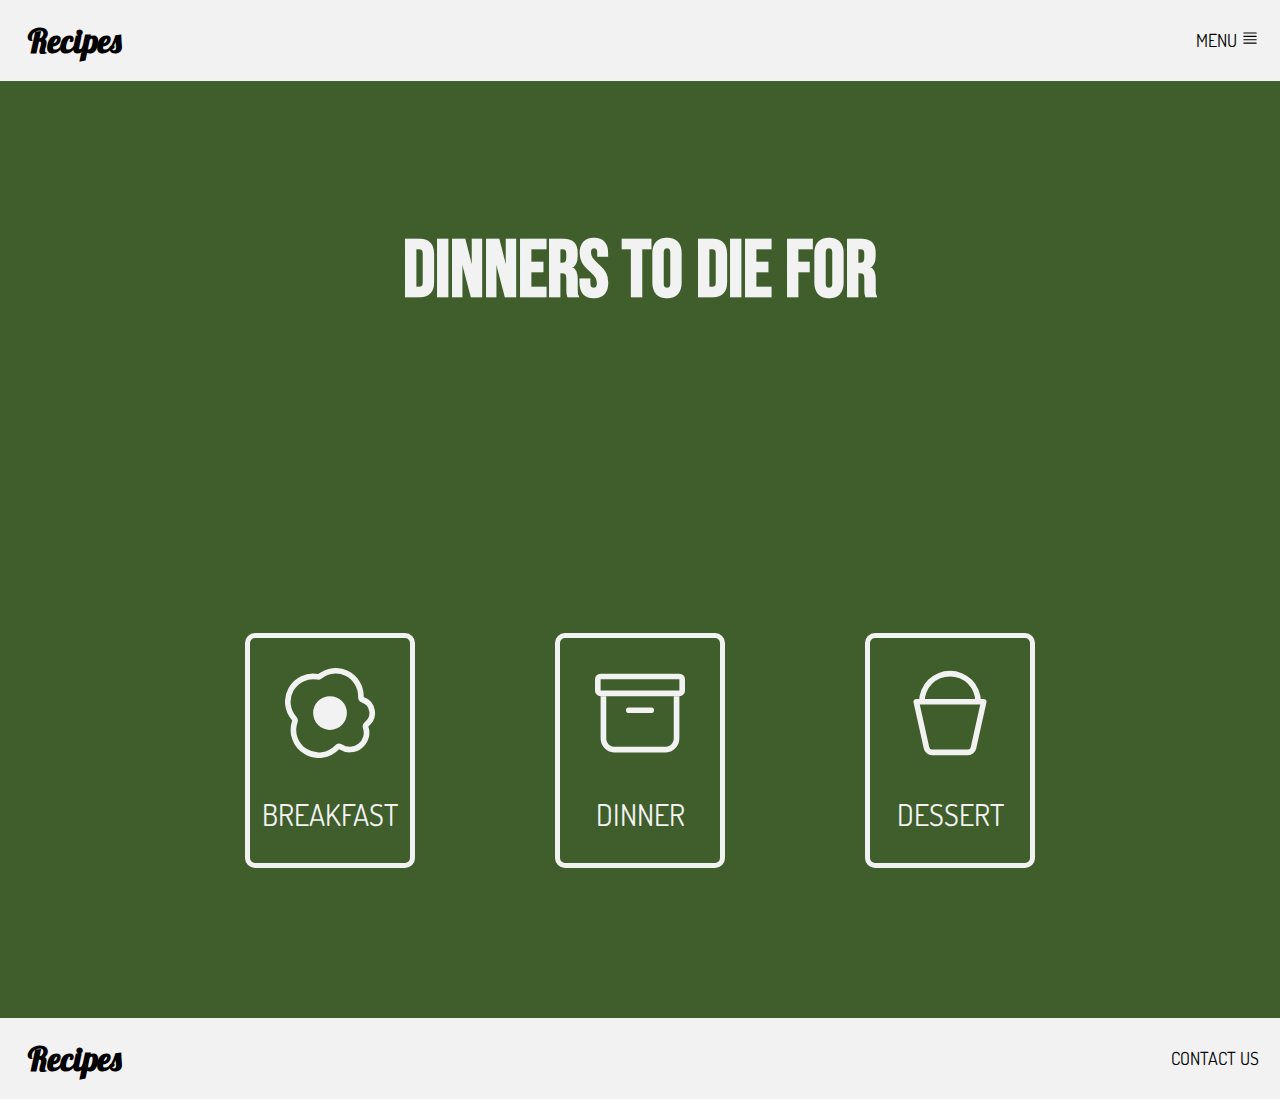
<file: index.html>
<!DOCTYPE html>
<html lang="en">

<head>
  <meta charset="utf-8">
  <title>GitHub Page Testing</title>
  <link rel="stylesheet" href="main.css" type="text/css"/>
  <link href="https://fonts.googleapis.com/css2?family=Bebas+Neue&family=Dosis:wght@300&family=Lobster&display=swap" rel="stylesheet">
</head>

<body>

  <div class="header">
    <a href="index.html" class="logo header-left">Recipes</a>
    <div class="header-right">
      <a href="all_recipes.html" class="menu">
        MENU
        <svg width="1em" height="1em" viewBox="0 0 16 16" class="bi bi-justify" fill="currentColor" xmlns="http://www.w3.org/2000/svg">
          <path fill-rule="evenodd" d="M2 12.5a.5.5 0 0 1 .5-.5h11a.5.5 0 0 1 0 1h-11a.5.5 0 0 1-.5-.5zm0-3a.5.5 0 0 1 .5-.5h11a.5.5 0 0 1 0 1h-11a.5.5 0 0 1-.5-.5zm0-3a.5.5 0 0 1 .5-.5h11a.5.5 0 0 1 0 1h-11a.5.5 0 0 1-.5-.5zm0-3a.5.5 0 0 1 .5-.5h11a.5.5 0 0 1 0 1h-11a.5.5 0 0 1-.5-.5z"/>
        </svg>
      </a>
    </div>
  </div>

  <div class="banner">
    <h1>Dinners To Die For</h1>
  </div>

  <div class="main">
    <a href="#" class="breakfast">
      <svg width="3em" height="3em" viewBox="0 0 16 16" class="bi bi-egg-fried" fill="currentColor" xmlns="http://www.w3.org/2000/svg">
        <path fill-rule="evenodd" d="M13.665 6.113a1 1 0 0 1-.667-.977L13 5a4 4 0 0 0-6.483-3.136 1 1 0 0 1-.8.2 4 4 0 0 0-3.693 6.61 1 1 0 0 1 .2 1 4 4 0 0 0 6.67 4.087 1 1 0 0 1 1.262-.152 2.5 2.5 0 0 0 3.715-2.905 1 1 0 0 1 .341-1.113 2.001 2.001 0 0 0-.547-3.478zM14 5c0 .057 0 .113-.003.17a3.001 3.001 0 0 1 .822 5.216 3.5 3.5 0 0 1-5.201 4.065 5 5 0 0 1-8.336-5.109A5 5 0 0 1 5.896 1.08 5 5 0 0 1 14 5z"/>
        <circle cx="8" cy="8" r="3"/>
      </svg>
      <p>
        BREAKFAST
      </p>
    </a>
    <a href="#" class="dinner">
      <svg width="3em" height="3em" viewBox="0 0 16 16" class="bi bi-archive" fill="currentColor" xmlns="http://www.w3.org/2000/svg">
        <path fill-rule="evenodd" d="M2 5v7.5c0 .864.642 1.5 1.357 1.5h9.286c.715 0 1.357-.636 1.357-1.5V5h1v7.5c0 1.345-1.021 2.5-2.357 2.5H3.357C2.021 15 1 13.845 1 12.5V5h1z"/>
        <path fill-rule="evenodd" d="M5.5 7.5A.5.5 0 0 1 6 7h4a.5.5 0 0 1 0 1H6a.5.5 0 0 1-.5-.5zM15 2H1v2h14V2zM1 1a1 1 0 0 0-1 1v2a1 1 0 0 0 1 1h14a1 1 0 0 0 1-1V2a1 1 0 0 0-1-1H1z"/>
      </svg>
      <p>
        DINNER
      </p>
    </a>
    <a href="#" class="dessert">
      <svg width="3em" height="3em" viewBox="0 0 16 16" class="bi bi-bucket" fill="currentColor" xmlns="http://www.w3.org/2000/svg">
        <path fill-rule="evenodd" d="M8 1.5A4.5 4.5 0 0 0 3.5 6h-1a5.5 5.5 0 1 1 11 0h-1A4.5 4.5 0 0 0 8 1.5z"/>
        <path fill-rule="evenodd" d="M1.61 5.687A.5.5 0 0 1 2 5.5h12a.5.5 0 0 1 .488.608l-1.826 8.217a1.5 1.5 0 0 1-1.464 1.175H4.802a1.5 1.5 0 0 1-1.464-1.175L1.512 6.108a.5.5 0 0 1 .098-.42zm1.013.813l1.691 7.608a.5.5 0 0 0 .488.392h6.396a.5.5 0 0 0 .488-.392l1.69-7.608H2.624z"/>
      </svg>
      <p>
        DESSERT
      </p>
    </a>
  </div>

  <div class="footer">
    <a href="index.html" class="logo footer-left">Recipes</a>
    <div class="footer-right">
      <a href="https://youtu.be/dQw4w9WgXcQ" class="contact">
        CONTACT US
      </a>
    </div>
  </div>

</body>

</html>
</file>
<file: main.css>
body {
  margin: 0px;
  background-color: rgb(63, 94, 44);
  min-width: 400px;
}

/*header and footer placements, adjustments and stylizations*/
.header {
  overflow: hidden;
  padding: 20px 20px;
  background-color: rgb(242, 242, 242);
  margin-bottom: 0px;
  position: fixed;
  width: 99%;
}

.footer {
  overflow: hidden;
  padding: 20px 20px;
  background-color: rgb(242, 242, 242);
  margin-bottom: 0px;
  margin-top: 80px;
  width: 99%;
}

.header a, .footer a {
  color: black;
  font-family: "Lobster", cursive;
  text-decoration: none;
  text-align: center;
  border-radius: 5px;
  float: left;
  padding: 8px;
  line-height: 25px;
  font-size: 18px;
}

.header a.logo, .footer a.logo {
  font-size: 33px;
  font-weight: bold;
}

.header a.menu, .footer a.contact {
  font-family: "Dosis", sans-serif;
}

.header a.menu:hover, .footer a.contact:hover {
  background-color: rgb(221, 219, 185);
  color: black;
}

.header-right, .footer-right {
  float: right;
  margin-right: 20px;
}

@media screen and (max-width: 500px) {
  .header a, .footer a {
    display: block;
    text-align: left;
    float: none;
  }
  .header-right, .footer-right {
    float: none;
  }
}

/*banner adjustments and stylizations*/
.banner {
  text-align: center;
  background-image: url("http://studioghiblimovies.com/wp-content/uploads/2014/11/12-Ui9yMnh.jpg");
  padding-top: 170px;
  padding-bottom: 110px;
  background-size: cover;
}

.banner h1 {
  color: rgb(242, 242, 242);
  font-family: "Bebas Neue", sans-serif;
  font-size: 80px;
}

.list-banner {
  text-align: center;
  background-image: url("http://studioghiblimovies.com/wp-content/uploads/2014/11/06-eVjb7H3.jpg");
  padding-top: 120px;
  padding-bottom: 60px;
  background-size: cover;
}

.list-banner h1 {
  color: rgb(242, 242, 242);
  font-family: "Bebas Neue", sans-serif;
  font-size: 80px;
}

/*category adjustments and stylizations*/
.main {
  margin-top: 80px;
  display: flex;
  flex-wrap: wrap;
  justify-content: center;
}

.main a {
  font-size: 30px;
  font-family: "Dosis", sans-serif;
  color: rgb(242, 242, 242);
  text-decoration: none;
  text-align: center;
  flex: 0 1 150px;
  margin: 70px;
  border: solid 5px;
  padding-top: 30px;
  padding-left: 5px;
  padding-right: 5px;
  border-radius: 10px;
}

/*recipe list adjustments and stylizations*/
.list-nav {
  margin: 20px 0px;
  justify-content: center;
}

.list-nav ul {
  justify-content: center;
  margin: 0px 0px;
}

.list-nav li {
  color: rgb(242, 242, 242);
  display: inline-flex;
  font-family: "Dosis", sans-serif;
  padding: 0px 5px;
  justify-content: center;
}

.list {
  margin: 30px 20px;
}

.list li {
  list-style-type: none;
  margin: 10px 0px;
}

.list li a {
  color: rgb(242, 242, 242);
  font-family: "Dosis", sans-serif;
  font-size: 25px;
  text-decoration: none;
}
</file>
